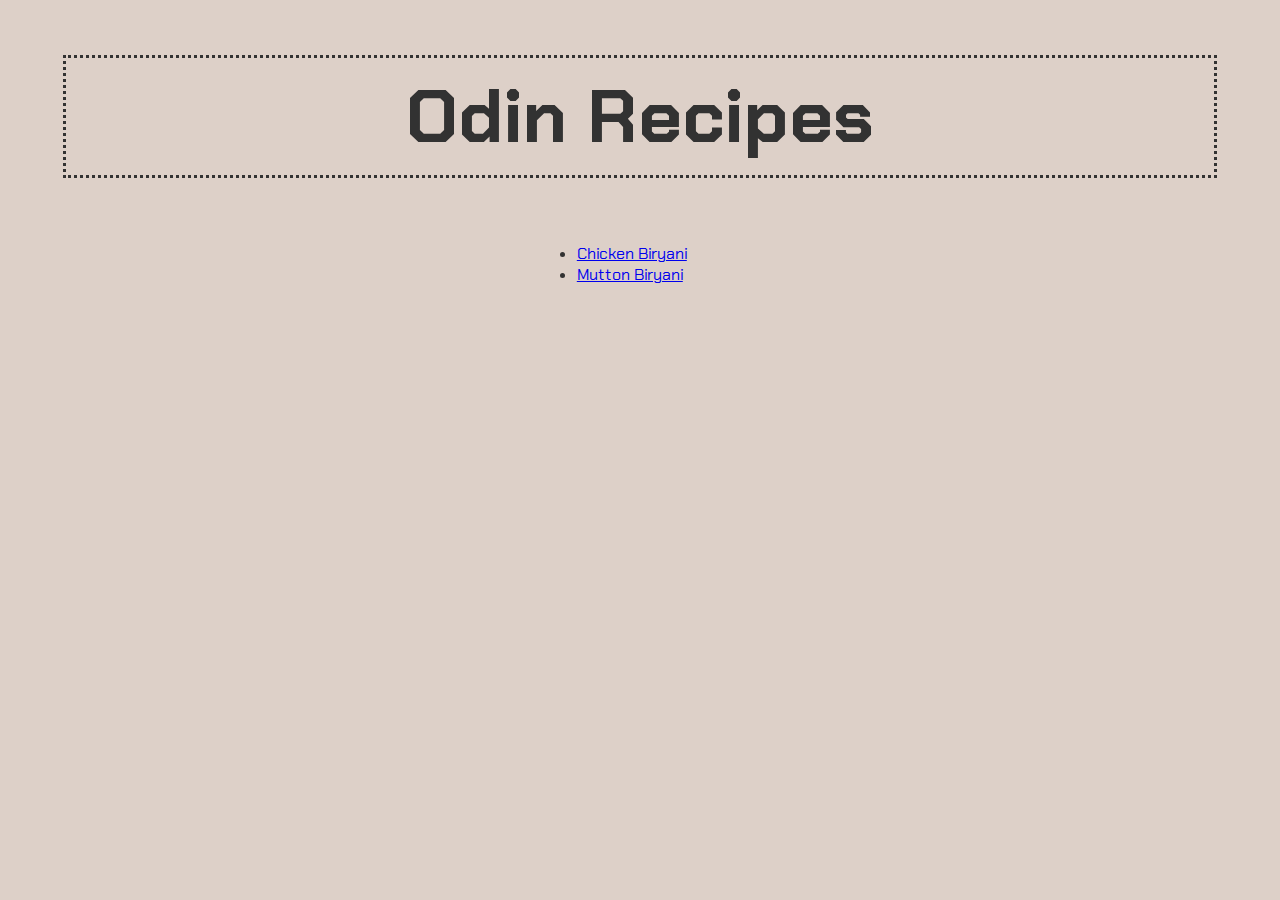
<file: index.html>
<!DOCTYPE html>
<html lang="en">
<head>
    <meta charset="UTF-8">
    <meta name="viewport" content="width=1, initial-scale=1.0">
    <link rel="stylesheet" href="style.css">
    <link rel="preconnect" href="https://fonts.googleapis.com">
    <link rel="preconnect" href="https://fonts.gstatic.com" crossorigin>
    <link href="https://fonts.googleapis.com/css2?family=Chakra+Petch:ital,wght@0,300;0,400;0,500;0,600;0,700;1,300;1,400;1,500;1,600;1,700&family=Open+Sans:ital,wght@0,300..800;1,300..800&display=swap" rel="stylesheet">
    <title>Recipes</title>
</head>
<body>
    <h1>Odin Recipes</h1>
    <ul>
      <li><a href="recipes/chickenbiryani.html">Chicken Biryani</a></li>
      <li><a href="recipes/muttonbiryani.html">Mutton Biryani</a></li>
    </ul>
</body>
</html>
</file>
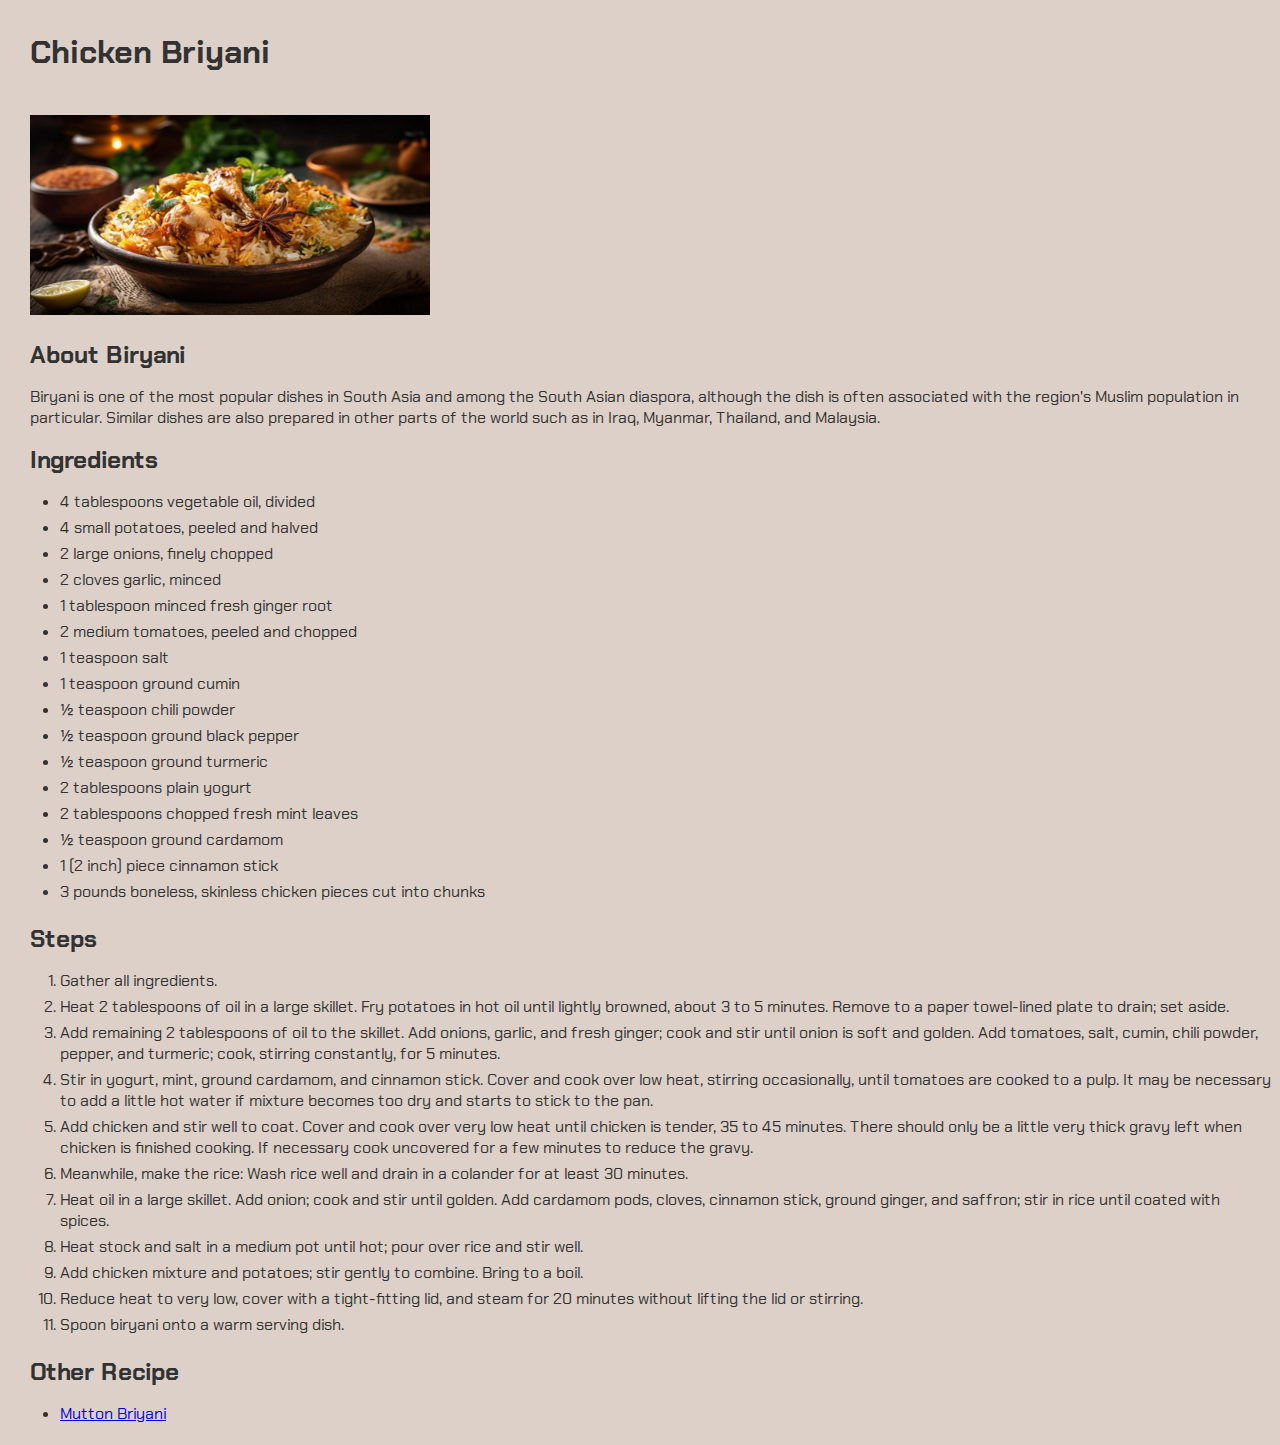
<file: recipes/chickenbiryani.html>
<!DOCTYPE html>
<html lang="en">
<head>
    <meta charset="UTF-8">
    <meta name="viewport" content="width=1, initial-scale=1.0">
    <link rel="stylesheet" href="chickenbiryani.css">
    <link rel="preconnect" href="https://fonts.googleapis.com">
    <link rel="preconnect" href="https://fonts.gstatic.com" crossorigin>
    <link href="https://fonts.googleapis.com/css2?family=Chakra+Petch:ital,wght@0,300;0,400;0,500;0,600;0,700;1,300;1,400;1,500;1,600;1,700&family=Open+Sans:ital,wght@0,300..800;1,300..800&display=swap" rel="stylesheet">
    <title>Chicken Briyani Recipe</title>
</head>
<body>
    <h1>Chicken Briyani</h1>
        <img src="../image/chickenbiryani" alt="chicken biryani with steamed basmati rice" width="400" height="200">
    
    <h2>About Biryani</h2>
    
        <p class="para">Biryani is one of the most popular dishes in South Asia and among the South Asian diaspora, although the dish is often associated with the region's Muslim population in particular. Similar dishes are also prepared in other parts of the world such as in Iraq, Myanmar, Thailand, and Malaysia.</p>
    
    <h2>Ingredients</h2>
    
    <ul class="ingredients">
        <li>4 tablespoons vegetable oil, divided</li>
        <li>4 small potatoes, peeled and halved</li>
        <li>2 large onions, finely chopped</li>
        <li>2 cloves garlic, minced</li>
        <li>1 tablespoon minced fresh ginger root</li>
        <li>2 medium tomatoes, peeled and chopped</li>
        <li>1 teaspoon salt</li>
        <li>1 teaspoon ground cumin</li>
        <li>½ teaspoon chili powder</li>
        <li>½ teaspoon ground black pepper</li>
        <li>½ teaspoon ground turmeric</li>
        <li>2 tablespoons plain yogurt</li>
        <li>2 tablespoons chopped fresh mint leaves</li>
        <li>½ teaspoon ground cardamom</li>
        <li>1 (2 inch) piece cinnamon stick</li>
        <li>3 pounds boneless, skinless chicken pieces cut into chunks</li>
    </ul>

    <h2>Steps</h2>
    
    <ol class="steps">
        <li>Gather all ingredients.</li>
        <li>Heat 2 tablespoons of oil in a large skillet. Fry potatoes in hot oil until lightly browned, about 3 to 5 minutes. Remove to a paper towel-lined plate to drain; set aside.</li>
        <li>Add remaining 2 tablespoons of oil to the skillet. Add onions, garlic, and fresh ginger; cook and stir until onion is soft and golden. Add tomatoes, salt, cumin, chili powder, pepper, and turmeric; cook, stirring constantly, for 5 minutes.</li>
        <li>Stir in yogurt, mint, ground cardamom, and cinnamon stick. Cover and cook over low heat, stirring occasionally, until tomatoes are cooked to a pulp. It may be necessary to add a little hot water if mixture becomes too dry and starts to stick to the pan.</li>
        <li>Add chicken and stir well to coat. Cover and cook over very low heat until chicken is tender, 35 to 45 minutes. There should only be a little very thick gravy left when chicken is finished cooking. If necessary cook uncovered for a few minutes to reduce the gravy.</li>
        <li>Meanwhile, make the rice: Wash rice well and drain in a colander for at least 30 minutes.</li>
        <li>Heat oil in a large skillet. Add onion; cook and stir until golden. Add cardamom pods, cloves, cinnamon stick, ground ginger, and saffron; stir in rice until coated with spices.</li>
        <li>Heat stock and salt in a medium pot until hot; pour over rice and stir well.</li>
        <li>Add chicken mixture and potatoes; stir gently to combine. Bring to a boil.</li>
        <li>Reduce heat to very low, cover with a tight-fitting lid, and steam for 20 minutes without lifting the lid or stirring.</li>
        <li>Spoon biryani onto a warm serving dish.</li>
    </ol>

    <h2>Other Recipe</h2>
    
    <ul>
        <li><a href="muttonbiryani.html">Mutton Briyani</a></li>
    </ul>
</body>
</html>
</file>
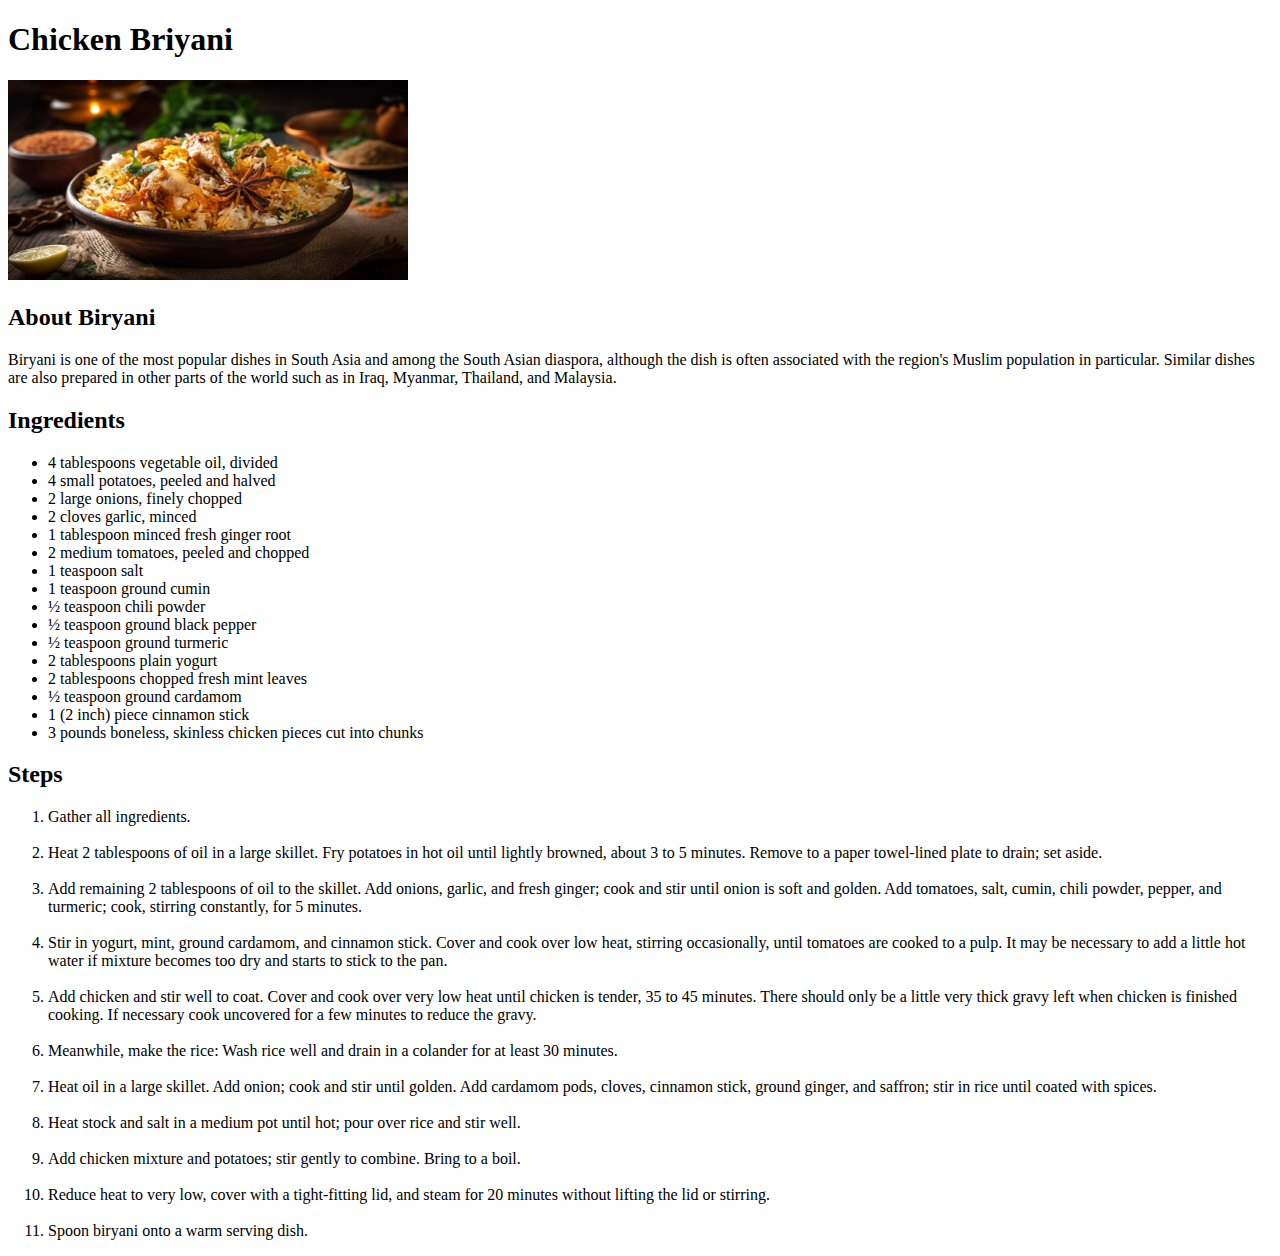
<file: recipes/chickenbriyani.html>
<!DOCTYPE html>
<html lang="en">
<head>
    <meta charset="UTF-8">
    <meta name="viewport" content="width=1, initial-scale=1.0">
    <title>Chicken Briyani Recipe</title>
</head>
<body>
    <h1>Chicken Briyani</h1>
        <img src="../image/chickenbiryani" alt="chicken biryani with steamed basmati rice" width="400" height="200">
    
    <h2>About Biryani</h2>
    
        <p>Biryani is one of the most popular dishes in South Asia and among the South Asian diaspora, although the dish is often associated with the region's Muslim population in particular. Similar dishes are also prepared in other parts of the world such as in Iraq, Myanmar, Thailand, and Malaysia.</p>
    
    <h2>Ingredients</h2>
    
    <ul>
        <li>4 tablespoons vegetable oil, divided</li>
        <li>4 small potatoes, peeled and halved</li>
        <li>2 large onions, finely chopped</li>
        <li>2 cloves garlic, minced</li>
        <li>1 tablespoon minced fresh ginger root</li>
        <li>2 medium tomatoes, peeled and chopped</li>
        <li>1 teaspoon salt</li>
        <li>1 teaspoon ground cumin</li>
        <li>½ teaspoon chili powder</li>
        <li>½ teaspoon ground black pepper</li>
        <li>½ teaspoon ground turmeric</li>
        <li>2 tablespoons plain yogurt</li>
        <li>2 tablespoons chopped fresh mint leaves</li>
        <li>½ teaspoon ground cardamom</li>
        <li>1 (2 inch) piece cinnamon stick</li>
        <li>3 pounds boneless, skinless chicken pieces cut into chunks</li>
    </ul>

    <h2>Steps</h2>
    
    <ol>
        <li>Gather all ingredients.</li><br>
        <li>Heat 2 tablespoons of oil in a large skillet. Fry potatoes in hot oil until lightly browned, about 3 to 5 minutes. Remove to a paper towel-lined plate to drain; set aside.</li><br>
        <li>Add remaining 2 tablespoons of oil to the skillet. Add onions, garlic, and fresh ginger; cook and stir until onion is soft and golden. Add tomatoes, salt, cumin, chili powder, pepper, and turmeric; cook, stirring constantly, for 5 minutes.</li><br>
        <li>Stir in yogurt, mint, ground cardamom, and cinnamon stick. Cover and cook over low heat, stirring occasionally, until tomatoes are cooked to a pulp. It may be necessary to add a little hot water if mixture becomes too dry and starts to stick to the pan.</li><br>
        <li>Add chicken and stir well to coat. Cover and cook over very low heat until chicken is tender, 35 to 45 minutes. There should only be a little very thick gravy left when chicken is finished cooking. If necessary cook uncovered for a few minutes to reduce the gravy.</li><br>
        <li>Meanwhile, make the rice: Wash rice well and drain in a colander for at least 30 minutes.</li><br>
        <li>Heat oil in a large skillet. Add onion; cook and stir until golden. Add cardamom pods, cloves, cinnamon stick, ground ginger, and saffron; stir in rice until coated with spices.</li><br>
        <li>Heat stock and salt in a medium pot until hot; pour over rice and stir well.</li><br>
        <li>Add chicken mixture and potatoes; stir gently to combine. Bring to a boil.</li><br>
        <li>Reduce heat to very low, cover with a tight-fitting lid, and steam for 20 minutes without lifting the lid or stirring.</li><br>
        <li>Spoon biryani onto a warm serving dish.</li>
    </ol>
</body>
</html>
</file>
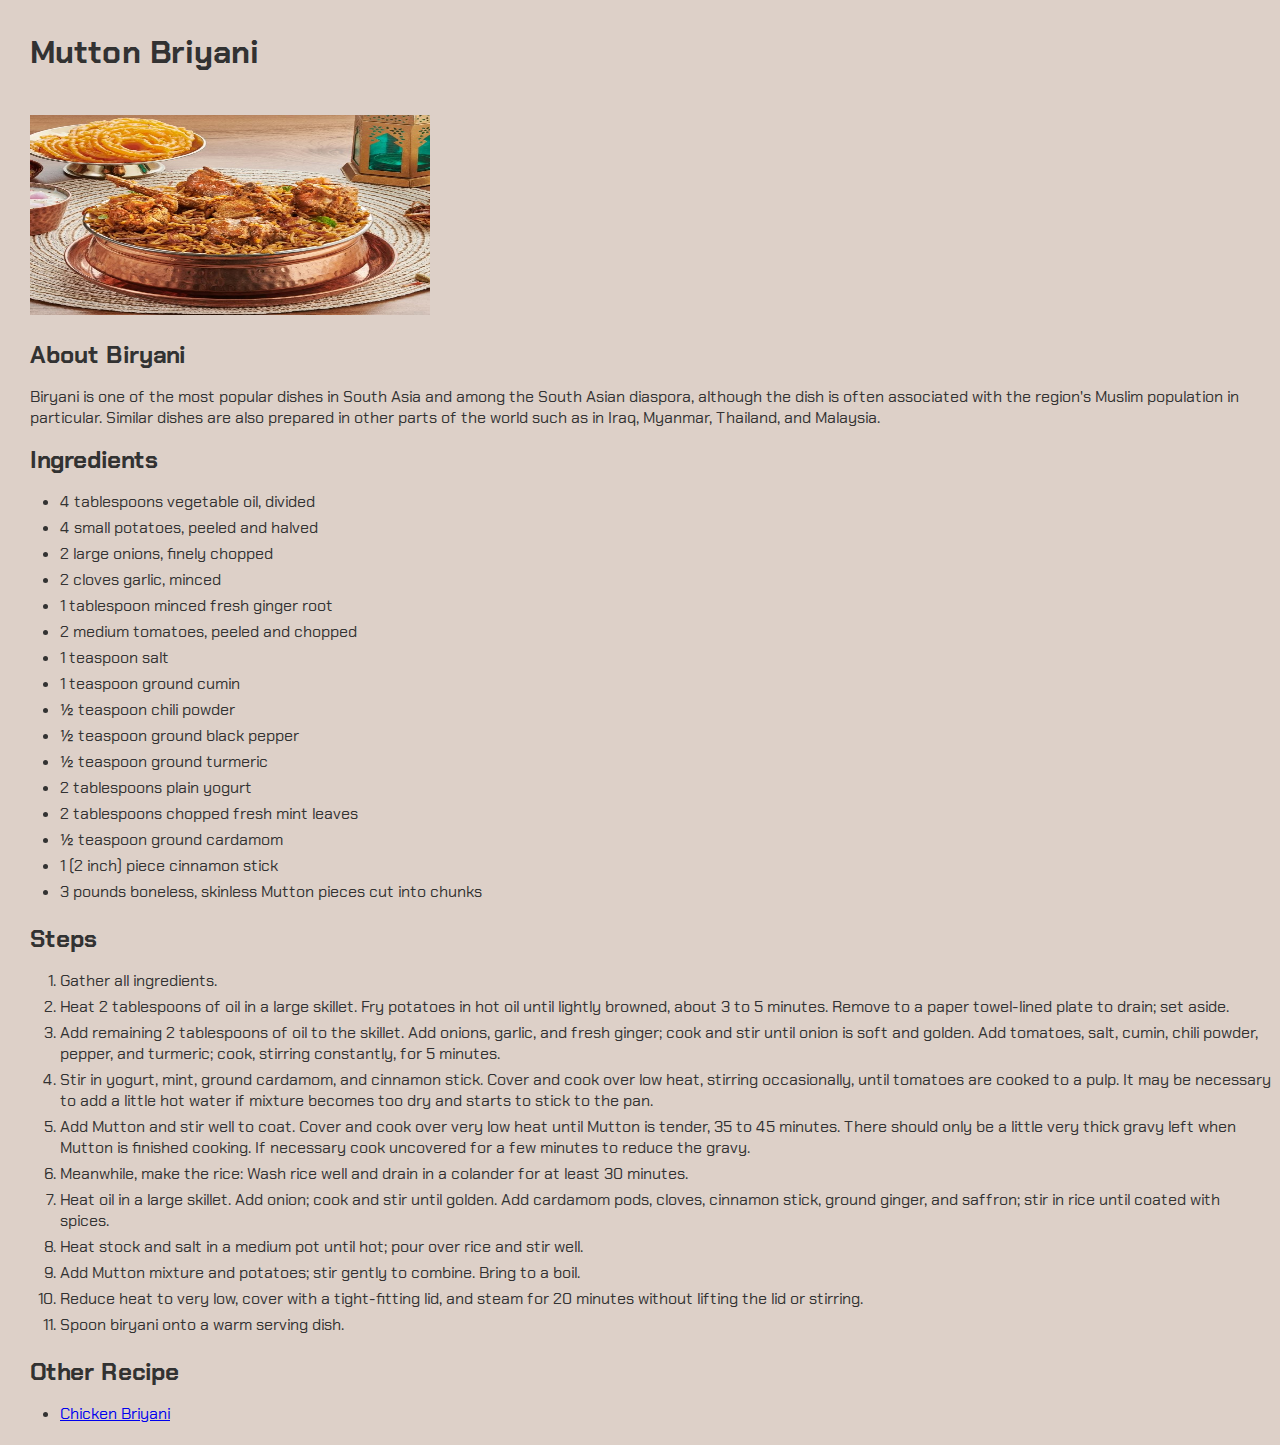
<file: recipes/muttonbiryani.html>
<!DOCTYPE html>
<html lang="en">
<head>
    <meta charset="UTF-8">
    <meta name="viewport" content="width=1, initial-scale=1.0">
    <link rel="stylesheet" href="muttonbiryani.css">
    <link rel="preconnect" href="https://fonts.googleapis.com">
    <link rel="preconnect" href="https://fonts.gstatic.com" crossorigin>
    <link href="https://fonts.googleapis.com/css2?family=Chakra+Petch:ital,wght@0,300;0,400;0,500;0,600;0,700;1,300;1,400;1,500;1,600;1,700&family=Open+Sans:ital,wght@0,300..800;1,300..800&display=swap" rel="stylesheet">
    <title>Mutton Briyani Recipe</title>
</head>
<body>
    <h1>Mutton Briyani</h1>
        <img src="../image/muttonbiryani.jpg" alt="Mutton biryani with steamed basmati rice" width="400" height="200">
    
    <h2>About Biryani</h2>
    
        <p>Biryani is one of the most popular dishes in South Asia and among the South Asian diaspora, although the dish is often associated with the region's Muslim population in particular. Similar dishes are also prepared in other parts of the world such as in Iraq, Myanmar, Thailand, and Malaysia.</p>
    
    <h2>Ingredients</h2>
    
    <ul>
        <li>4 tablespoons vegetable oil, divided</li>
        <li>4 small potatoes, peeled and halved</li>
        <li>2 large onions, finely chopped</li>
        <li>2 cloves garlic, minced</li>
        <li>1 tablespoon minced fresh ginger root</li>
        <li>2 medium tomatoes, peeled and chopped</li>
        <li>1 teaspoon salt</li>
        <li>1 teaspoon ground cumin</li>
        <li>½ teaspoon chili powder</li>
        <li>½ teaspoon ground black pepper</li>
        <li>½ teaspoon ground turmeric</li>
        <li>2 tablespoons plain yogurt</li>
        <li>2 tablespoons chopped fresh mint leaves</li>
        <li>½ teaspoon ground cardamom</li>
        <li>1 (2 inch) piece cinnamon stick</li>
        <li>3 pounds boneless, skinless Mutton pieces cut into chunks</li>
    </ul>

    <h2>Steps</h2>
    
    <ol>
        <li>Gather all ingredients.</li>
        <li>Heat 2 tablespoons of oil in a large skillet. Fry potatoes in hot oil until lightly browned, about 3 to 5 minutes. Remove to a paper towel-lined plate to drain; set aside.</li>
        <li>Add remaining 2 tablespoons of oil to the skillet. Add onions, garlic, and fresh ginger; cook and stir until onion is soft and golden. Add tomatoes, salt, cumin, chili powder, pepper, and turmeric; cook, stirring constantly, for 5 minutes.</li>
        <li>Stir in yogurt, mint, ground cardamom, and cinnamon stick. Cover and cook over low heat, stirring occasionally, until tomatoes are cooked to a pulp. It may be necessary to add a little hot water if mixture becomes too dry and starts to stick to the pan.</li>
        <li>Add Mutton and stir well to coat. Cover and cook over very low heat until Mutton is tender, 35 to 45 minutes. There should only be a little very thick gravy left when Mutton is finished cooking. If necessary cook uncovered for a few minutes to reduce the gravy.</li>
        <li>Meanwhile, make the rice: Wash rice well and drain in a colander for at least 30 minutes.</li>
        <li>Heat oil in a large skillet. Add onion; cook and stir until golden. Add cardamom pods, cloves, cinnamon stick, ground ginger, and saffron; stir in rice until coated with spices.</li>
        <li>Heat stock and salt in a medium pot until hot; pour over rice and stir well.</li>
        <li>Add Mutton mixture and potatoes; stir gently to combine. Bring to a boil.</li>
        <li>Reduce heat to very low, cover with a tight-fitting lid, and steam for 20 minutes without lifting the lid or stirring.</li>
        <li>Spoon biryani onto a warm serving dish.</li>
    </ol>

    <h2>Other Recipe</h2>
    
    <ul>
        <li><a href="chickenbiryani.html">Chicken Briyani</a></li>
    </ul>
</body>
</html>
</file>
<file: style.css>
body{
    font-family: "Chakra Petch", "PT Sans", 'Gill Sans', 'Gill Sans MT', Calibri, 'Trebuchet MS', sans-serif;
    background-color: #DDD0C8;
}

h1{
    margin: 55px;
    padding: 10px;
    border-style: dotted;
    border-color: #323232;
    color: #323232;
    text-align: center;
    font-size: 75px;

}

ul{
    margin: 0 auto;
    padding: 10px;
    color: #323232;
    width: 10%;
    position: relative;

}
</file>
<file: recipes/chickenbiryani.css>
body{
    margin-left:20px;
    background-color: #DDD0C8;
}

h1{
    margin: 15px opx;
    padding: 10px;
    color: #323232;
    font-family: "Chakra Petch", "PT Sans", 'Gill Sans', 'Gill Sans MT', Calibri, 'Trebuchet MS', sans-serif;
}

img{
    padding: 10px;
}

h2{
    margin: 10px 0px;
    padding-left: 10px;
    color: #323232;
    font-family: "Chakra Petch", "PT Sans", 'Gill Sans', 'Gill Sans MT', Calibri, 'Trebuchet MS', sans-serif;
}

p{
    padding-left: 10px;
    font-family: "Chakra Petch", "PT Sans", 'Gill Sans', 'Gill Sans MT', Calibri, 'Trebuchet MS', sans-serif;
    color: #323232;
}

li{
    font-family: "Chakra Petch", "PT Sans", 'Gill Sans', 'Gill Sans MT', Calibri, 'Trebuchet MS', sans-serif;
    color: #323232;
    padding-bottom: 5px;
}
</file>
<file: recipes/muttonbiryani.css>
body{
    margin-left:20px;
    background-color: #DDD0C8;
}

h1{
    margin: 15px opx;
    padding: 10px;
    color: #323232;
    font-family: "Chakra Petch", "PT Sans", 'Gill Sans', 'Gill Sans MT', Calibri, 'Trebuchet MS', sans-serif;
}

img{
    padding: 10px;
}

h2{
    margin: 10px 0px;
    padding-left: 10px;
    color: #323232;
    font-family: "Chakra Petch", "PT Sans", 'Gill Sans', 'Gill Sans MT', Calibri, 'Trebuchet MS', sans-serif;
}

p{
    padding-left: 10px;
    font-family: "Chakra Petch", "PT Sans", 'Gill Sans', 'Gill Sans MT', Calibri, 'Trebuchet MS', sans-serif;
    color: #323232;
}

li{
    font-family: "Chakra Petch", "PT Sans", 'Gill Sans', 'Gill Sans MT', Calibri, 'Trebuchet MS', sans-serif;
    color: #323232;
    padding-bottom: 5px;
}
</file>
